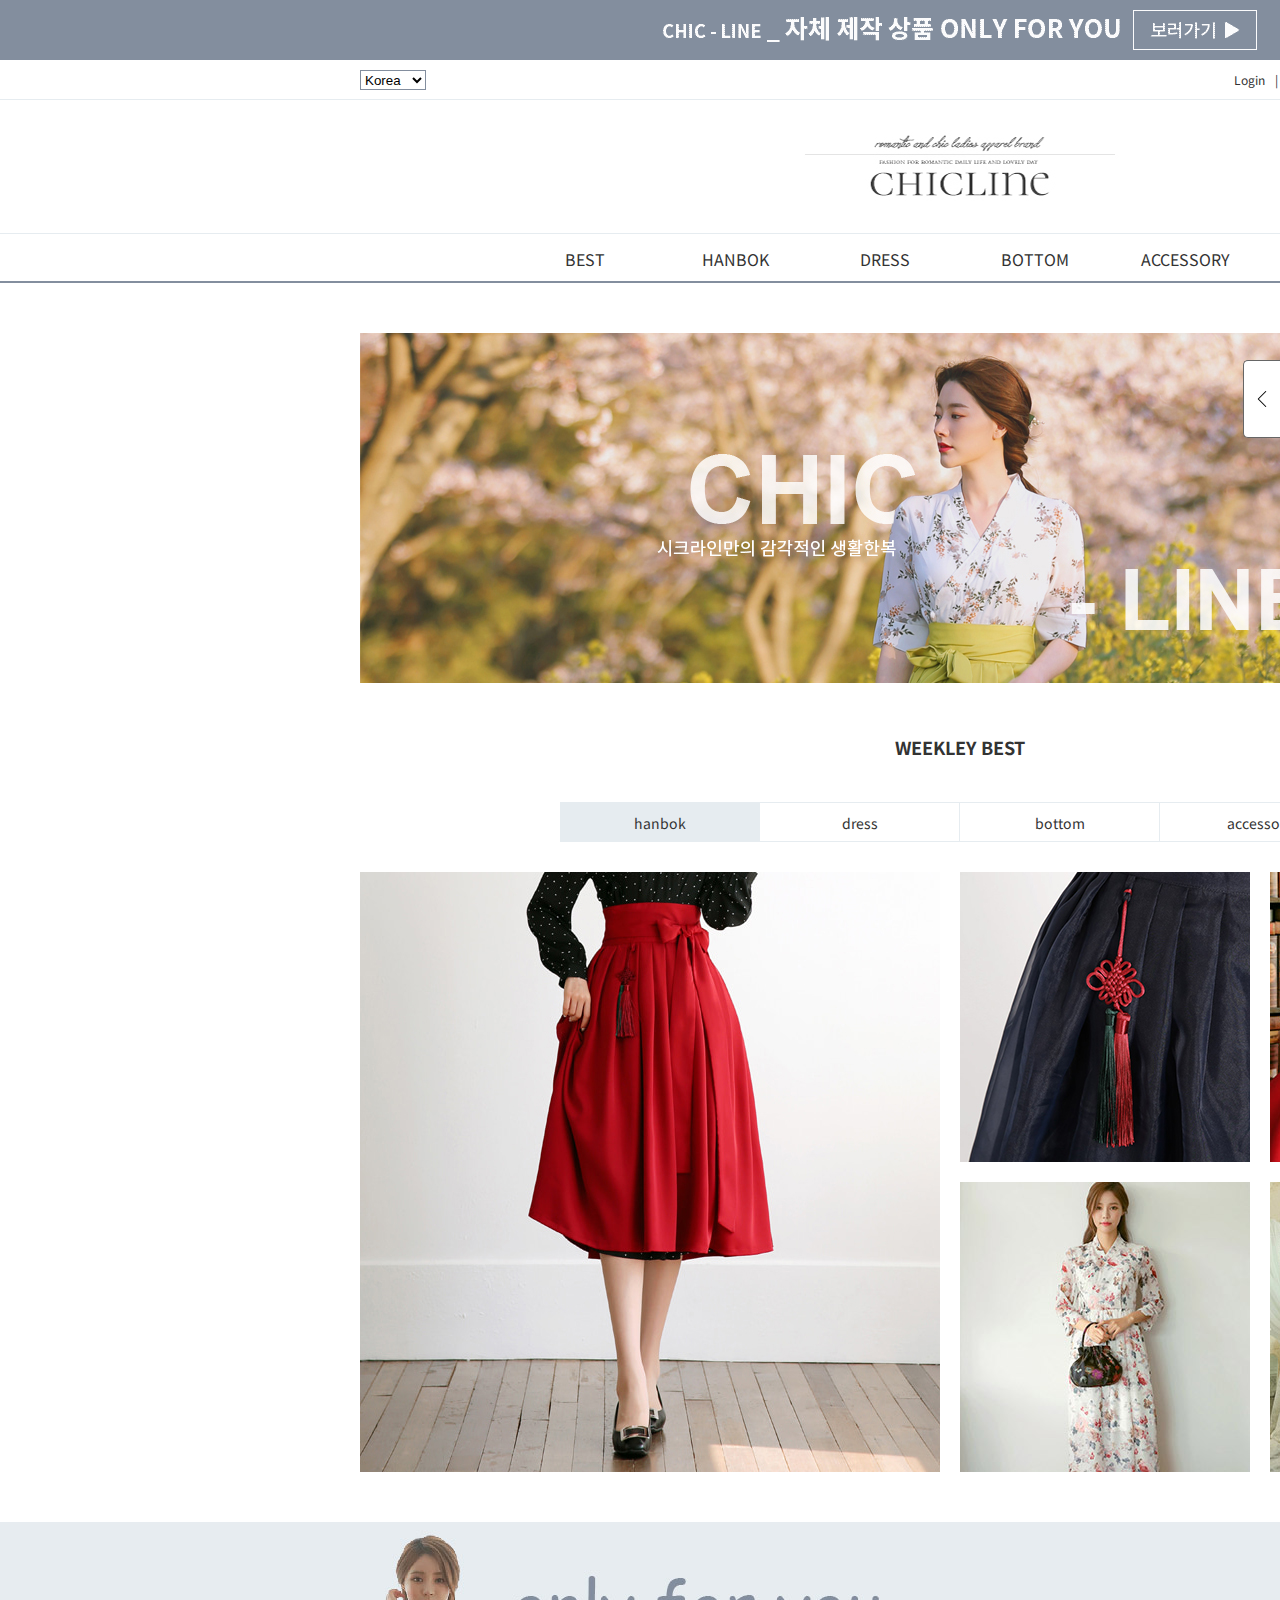
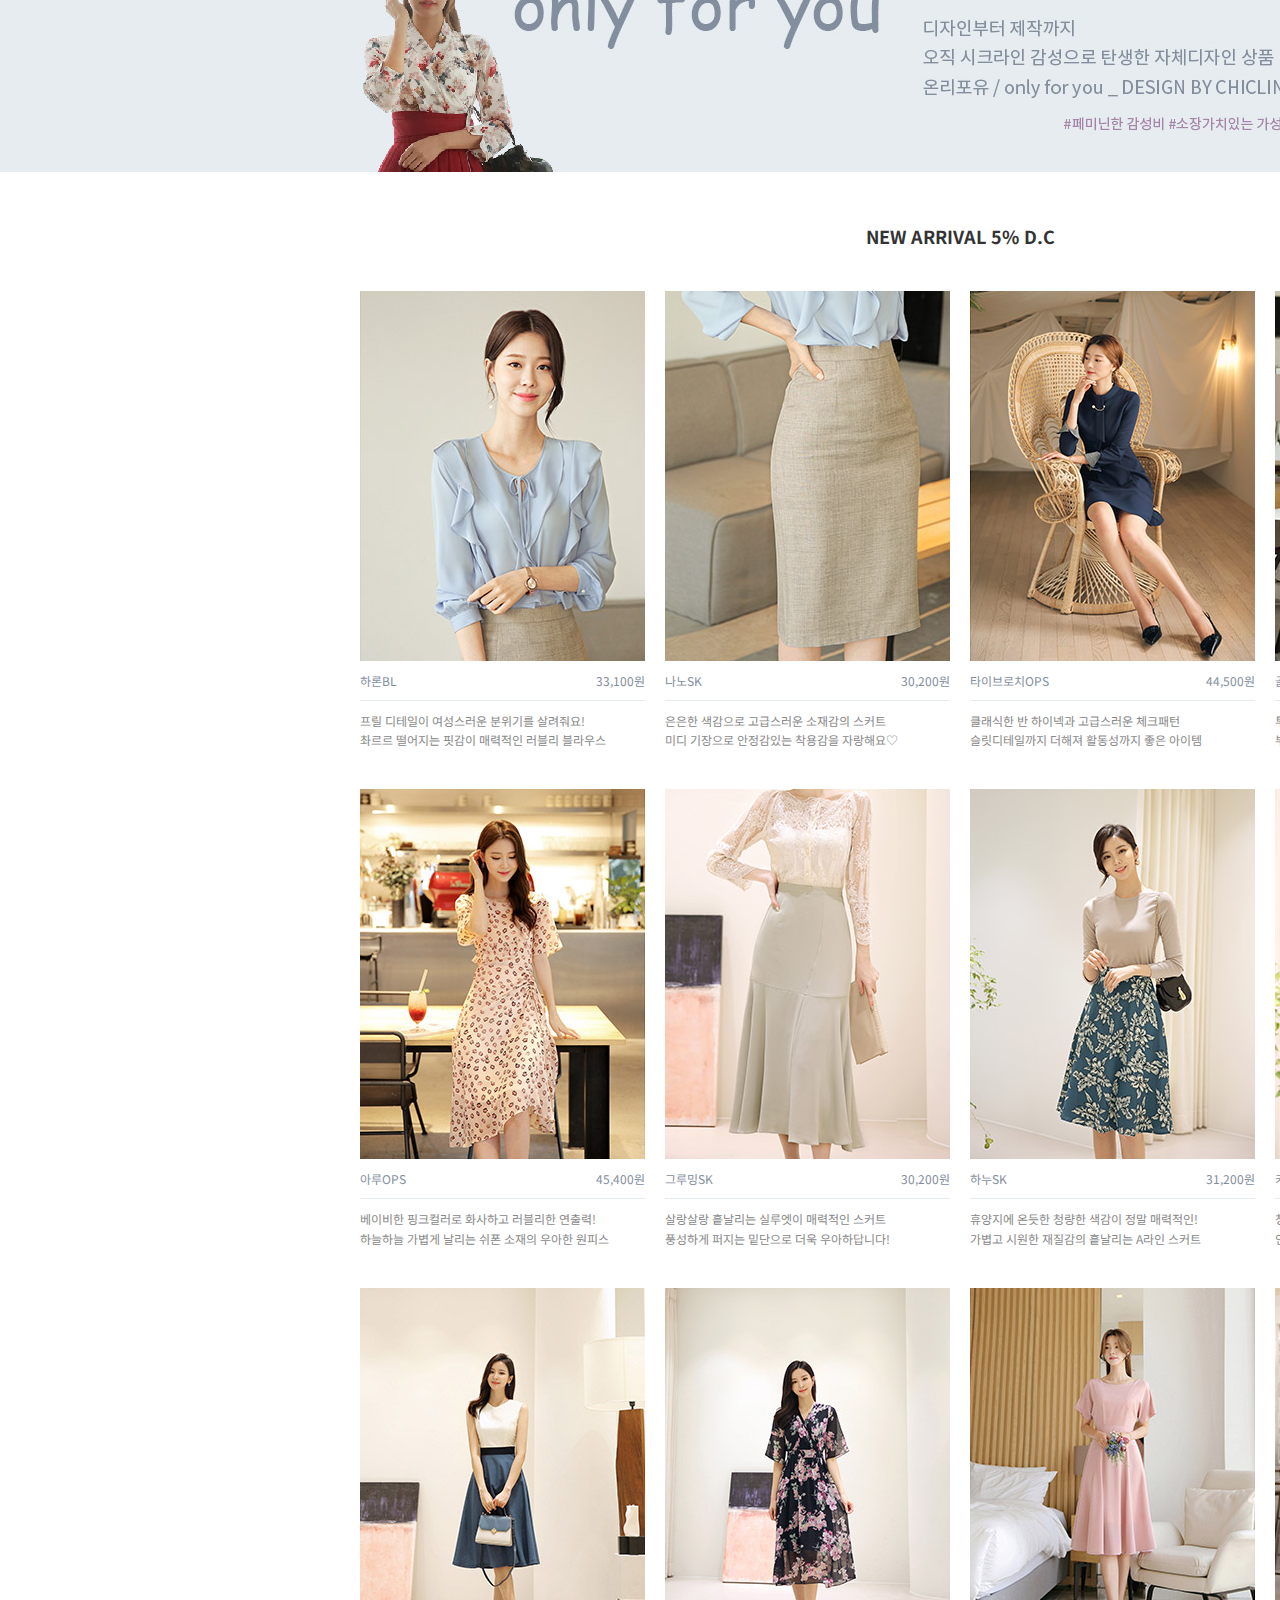
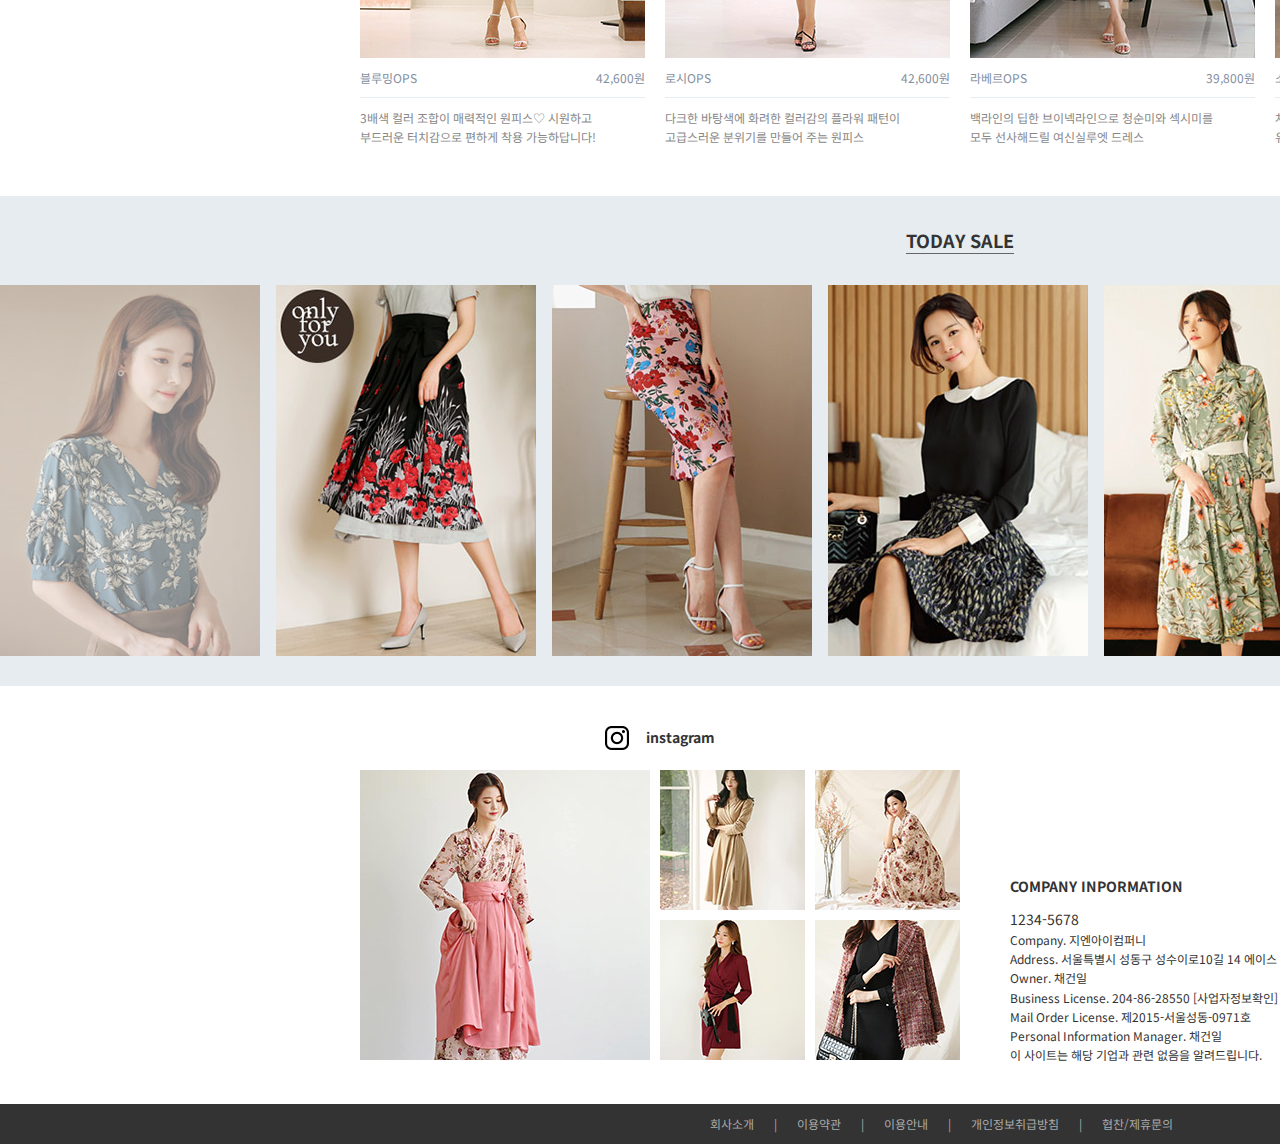
<file: index.html>
<!DOCTYPE html>
<html lang="ko">
<head>
 <meta charset="UTF-8">
 <title>시크라인</title>
 <link rel="stylesheet" href="css/chicLine_style.css">
 <script src="js/plugIn/jquery-1.12.4.js"></script>
 <script src="js/chicLine_script.js"></script>
</head>
<body>
 <div class="top_banner">
  <ul>
   <li><a href="#"><img src="images/top_banner1.gif" alt="자체 제작 상품_ONLY FOR YOU"></a></li>
   <li><a href="#"><img src="images/top_banner2.gif" alt="chic-line 앱 출시"></a></li>
   <li><a href="#"><img src="images/top_banner3.gif" alt="자제 디자인 한복 5% sale"></a></li>
  </ul>
 </div>
 
 <hr />
 
 <header>
  <div class="header_top">
   <div class="lnb clearfix">
    <select name="lang" id="lang">
     <option value="Korea">Korea</option>
     <option value="English">English</option>
     <option value="China">China</option>
     <option value="Japan">Japan</option>
    </select>
    <ul class="clearfix">
     <li><a href="#">Login</a></li>
     <li><a href="sub/chicLine_join.html" title="click">Join</a></li>
     <li><a href="#">Order</a></li>
     <li><a href="#">Cart</a></li>
     <li>
      <input type="text" name="search" id="search" placeholder="Search">
      <a href="#">icon_img</a>
     </li>
    </ul>
   </div>
  </div> <!-- end of header_top -->
  
  <h1><a href="index.html"><img src="images/chic_logo.gif" alt="chic-line logo"></a></h1>
  
  <nav>
   <ul class="gnb clearfix">
    <li>
     <a href="#">BEST</a>
     <div class="sub">
      <ul>
       <li><a href="#">best</a></li>
      </ul>
     </div>
    </li>
    <li>
     <a href="#">HANBOK</a>
     <div class="sub">
      <ul>
       <li><a href="#">top</a></li>
       <li><a href="#">bottom</a></li>
       <li><a href="#">dress</a></li>
       <li><a href="#">accessory</a></li>
      </ul>
     </div>
    </li>
    <li>
     <a href="#">DRESS</a>
     <div class="sub">
      <ul>
       <li><a href="#">A-line</a></li>
       <li><a href="#">H-line</a></li>
       <li><a href="#">flare</a></li>
       <li><a href="#">straight</a></li>
      </ul>
     </div>
    </li>
    <li>
     <a href="#">BOTTOM</a>
     <div class="sub">
      <ul>
       <li><a href="#">skirt</a></li>
       <li><a href="#">pants</a></li>
       <li><a href="#">jean</a></li>
      </ul>
     </div>
    </li>
    <li>
     <a href="#">ACCESSORY</a>
     <div class="sub">
      <ul>
       <li><a href="#">bag</a></li>
       <li><a href="#">belt</a></li>
       <li><a href="#">scarf</a></li>
       <li><a href="#">others</a></li>
      </ul>
     </div>
    </li>
    <li>
     <a href="#">SALE</a>
     <div class="sub">
      <ul>
       <li><a href="#">hanbok</a></li>
       <li><a href="#">dress</a></li>
       <li><a href="#">bottom</a></li>
       <li><a class="last" href="#">accessory</a></li>
      </ul>
     </div>
    </li>
   </ul>
  </nav>
 </header>
 
 <hr />
 
 <section>
  <div class="slides">
   <ul class="clearfix">
    <li><a href="#"><img src="images/slides1.jpg" alt="시크라인만의 감각적인 생활한복"></a></li>
    <li><a href="#"><img src="images/slides2.jpg" alt="NEW ARRIVAL SALE"></a></li>
    <li><a href="#"><img src="images/slides3.jpg" alt="전 상품 당일출고"></a></li>
   </ul>
  </div> <!-- end of slides -->
  
  <hr />
  
  <div class="best">
   <h2>WEEKLEY BEST</h2>
   <ul class="best_tab clearfix">
    <li id="hanbok" class="on">
     <h3><a href="#">hanbok</a></h3>
    </li>
    <li id="dress">
     <h3><a href="#">dress</a></h3>
    </li>
    <li id="bottom">
     <h3><a href="#">bottom</a></h3>
    </li>
    <li id="acc">
     <h3><a href="#">accessory</a></h3>
    </li>
   </ul>
   <div class="best_cont">
    <ol class="hanbok on clearfix">
     <li class="best_L">
       <a href="#">click</a>
       <figure>
         <img src="images/hanbok_best1.jpg" alt="고우나SK">
         <figcaption class="content_L">
           <span>고우나 SK</span>
           <span>39,800원</span>
           <p>
             원단을 아끼지않아 풍성한 허리치마! <br />
             잘록한 허리가 저절로 생겨요!
           </p>
         </figcaption>
       </figure>
     </li>
     <li class="best_R">
       <a href="#">click</a>
       <figure>
         <img src="images/hanbok_best2.jpg" alt="고운매듭 노리개">
         <figcaption>
           <span>고운매듭 노리개</span>
           <span>8,000원</span>
           <p>
             많이들 문의주셨던 시크라인표 노리개가 <br />
             입고 되었습니다~!
           </p>
         </figcaption>
       </figure>
     </li>
     <li class="best_R">
       <a href="#">click</a>
       <figure>
         <img src="images/hanbok_best3.jpg" alt="밤하늘 BL">
         <figcaption>
           <span>밤하늘 BL</span>
           <span>33,800원</span>
           <p>
             입체적인 실루엣을 살려 제작하였어요. <br />
             시크라인표 철릭스커트와 찰떡조합!!
           </p>
         </figcaption>
       </figure>
     </li>
     <li class="best_R">
       <a href="#">click</a>
       <figure>
         <img src="images/hanbok_best4.jpg" alt="그린나래 OPS">
         <figcaption>
           <span>그린나래 OPS</span>
           <span>48,800원</span>
           <p>
             한복의 장점+원피스의 장점! <br />
             플라워 철릭원피스!
           </p>
         </figcaption>
       </figure>
     </li>
     <li class="best_R">
       <a href="#">click</a>
       <figure>
         <img src="images/hanbok_best5.jpg" alt="아침숲 SK">
         <figcaption>
           <span>아침숲 SK</span>
           <span>41,800원</span>
           <p>
             봄신상! 싱그러운 아침 숲 같은 주름치마 <br />
             우아한 꽃무늬로 고급스러운 화사함을 선사해줘요!
           </p>
         </figcaption>
       </figure>
     </li>
    </ol>
    <ol class="dress">
     <li class="best_L">
       <a href="#">click</a>
       <figure>
         <img src="images/dress_best1.jpg" alt="샬롯 OPS">
         <figcaption>
           <span>샬롯 OPS</span>
           <span>44,800원</span>
           <p>
             입체감이 느껴지는 레이스로 고급스러운~ <br />
             고퀄리티의 웰메이드 원피스! 샬롯 원피스~
           </p>
         </figcaption>
       </figure>
     </li>
     <li class="best_R">
       <a href="#">click</a>
       <figure>
         <img src="images/dress_best2.jpg" alt="체리쥬빌레 OPS">
         <figcaption>
           <span>체리쥬빌레 OPS</span>
           <span>42,800원</span>
           <p>
             사랑스러운 무드가 가득한 체리패턴과 발랄하고 <br />
             상큼한 디테일까지! 페미닌한 분위기의 원피스♡
           </p>
         </figcaption>
       </figure>
     </li>
     <li class="best_R">
       <a href="#">click</a>
       <figure>
         <img src="images/dress_best3.jpg" alt="리에나 OPS">
         <figcaption>
           <span>리에나 OPS</span>
           <span>44,800원</span>
           <p>
             휴양지룩으로 추천해드리는 랩스타일 원피스! <br />
             드라마틱한 연출력으로 여신무드 뿜뿜♡ 
           </p>
         </figcaption>
       </figure>
     </li>
     <li class="best_R">
       <a href="#">click</a>
       <figure>
         <img src="images/dress_best4.jpg" alt="유채꽃 OPS">
         <figcaption>
           <span>유채꽃 OPS</span>
           <span>41,800원</span>
           <p>
             봄을 닮은듯 플라워프린팅으로 설레이는 원피스 <br />
             잔잔한 패턴으로 걸리시한 무드로 연출돼요
           </p>
         </figcaption>
       </figure>
     </li>
     <li class="best_R">
       <a href="#">click</a>
       <figure>
         <img src="images/dress_best5.jpg" alt="비엘디 OPS">
         <figcaption>
           <span>비엘디 OPS</span>
           <span>42,800원</span>
           <p>
             화사한 컬러감과 하늘하늘한 실루엣이 우아해요♡ <br />
             데이트룩,휴양지룩으로 추천해드리는 원피스!
           </p>
         </figcaption>
       </figure>
     </li>
    </ol>
    <ol class="bottom">
     <li class="best_L">
       <a href="#">click</a>
       <figure>
         <img src="images/bottom_best1.jpg" alt="아침숲 SK">
         <figcaption>
           <span>아침숲 SK</span>
           <span>41,800원</span>
           <p>
             ★봄신상★싱그러운 아침 숲 같은 주름치마♥ <br />
             우아한 꽃무늬로 고급스러운 화사함을 선사해줘요
           </p>
         </figcaption>
       </figure>
     </li>
     <li class="best_R">
       <a href="#">click</a>
       <figure>
         <img src="images/bottom_best2.jpg" alt="아랑 SK">
         <figcaption>
           <span>아랑 SK</span>
           <span>39,800원</span>
           <p>
             봄향기를 닮은듯한 <br />
             화사하고 은은한 매력의 스커트
           </p>
         </figcaption>
       </figure>
     </li>
     <li class="best_R">
       <a href="#">click</a>
       <figure>
         <img src="images/bottom_best3.jpg" alt="레브론 SK">
         <figcaption>
           <span>레브론 SK</span>
           <span>28,800원</span>
           <p>
             엔티크한 감성의 플라워 패턴으로 유니크한~ <br />
             하이웨스트 디자인으로 다리가 길어보이는 스커트!
           </p>
         </figcaption>
       </figure>
     </li>
     <li class="best_R">
       <a href="#">click</a>
       <figure>
         <img src="images/bottom_best4.jpg" alt="퓨어버튼 SK">
         <figcaption>
           <span>퓨어버튼 SK</span>
           <span>31,800원</span>
           <p>
             허리 라인을 탄탄히 잡아주는 허리 밴딩 <br />
             다양한 상의와 매치하기 좋은 플레어 스커트!
           </p>
         </figcaption>
       </figure>
     </li>
     <li class="best_R">
       <a href="#">click</a>
       <figure>
         <img src="images/bottom_best5.jpg" alt="와이드 플레어 SK">
         <figcaption>
           <span>와이드 플레어 SK</span>
           <span>32,800원</span>
           <p>
             파스텔톤의 컬러와 입체적인 절개 디자인으로 <br />
             풍성한 핏감을 자랑하는 플레어 스커트!
           </p>
         </figcaption>
       </figure>
     </li>
    </ol>
    <ol class="acc">
     <li class="best_L">
       <a href="#">click</a>
       <figure>
         <img src="images/acc_best1.jpg" alt="펠가모 BELT">
         <figcaption>
           <span>펠가모 BELT</span>
           <span>18,000원</span>
           <p>로고장식의 골드버클로 고급스러운 벨트</p>
         </figcaption>
       </figure>
     </li>
     <li class="best_R">
       <a href="#">click</a>
       <figure>
         <img src="images/acc_best2.jpg" alt="배색박스 백">
         <figcaption>
           <span>배색박스 백</span>
           <span>85,000원</span>
           <p>
             리얼레더 100% 플랩배색으로 고급스러운 핸드백 <br />
             오렌지,화이트 2color
           </p>
         </figcaption>
       </figure>
     </li>
     <li class="best_R">
       <a href="#">click</a>
       <figure>
         <img src="images/acc_best3.jpg" alt="엣지리스 BELT">
         <figcaption>
           <span>엣지리스 BELT</span>
           <span>12,000원</span>
           <p>
             심플한 듯 고급스러운 포인트!~ <br />
             완성된 스타일링을 보실 수 있으세요~
           </p>
         </figcaption>
       </figure>
     </li>
     <li class="best_R">
       <a href="#">click</a>
       <figure>
         <img src="images/acc_best4.jpg" alt="진주부케 E">
         <figcaption>
           <span>진주부케 E</span>
           <span>18,000원</span>
           <p>
             미니멀한 사이즈의 진주를 다발로 만들어 <br />
             볼드한 포인트를 준 페미닌 이어링
           </p>
         </figcaption>
       </figure>
     </li>
     <li class="best_R">
       <a href="#">click</a>
       <figure>
         <img src="images/acc_best5.jpg" alt="골드스퀘어 BELT">
         <figcaption>
           <span>골드스퀘어 BELT</span>
           <span>18,000원</span>
           <p>골드 로고 장식으로 세련되며 고급스러운 벨트</p>
         </figcaption>
       </figure>
     </li>
    </ol>
   </div>
  </div> <!-- end of best -->
  
  <hr />
  
  <div id="full_banner"><a href="#"><img src="images/full_banner.jpg" alt="only for you"></a></div>
  
  <hr />
  
  <div class="new">
   <h2>NEW ARRIVAL 5% D.C</h2>
   <ul class="clearfix">
    <li>
     <a href="#">click</a>
     <figure>
       <img src="images/new1.jpg" alt="하론BL">
       <figcaption>
         <span>하론BL</span>
         <span>33,100원</span>
         <p>
           프릴 디테일이 여성스러운 분위기를 살려줘요! <br />
           촤르르 떨어지는 핏감이 매력적인 러블리 블라우스
         </p>
       </figcaption>
     </figure>
    </li>
    <li>
     <a href="#">click</a>
     <figure>
       <img src="images/new2.jpg" alt="나노SK">
       <figcaption>
         <span>나노SK</span>
         <span>30,200원</span>
         <p>
           은은한 색감으로 고급스러운 소재감의 스커트 <br /> 
           미디 기장으로 안정감있는 착용감을 자랑해요♡
         </p>
       </figcaption>
     </figure>
    </li>
    <li>
     <a href="#">click</a>
     <figure>
       <img src="images/new3.jpg" alt="타이브로치OPS">
       <figcaption>
         <span>타이브로치OPS</span>
         <span>44,500원</span>
         <p>
           클래식한 반 하이넥과 고급스러운 체크패턴 <br /> 
           슬릿디테일까지 더해져 활동성까지 좋은 아이템
         </p>
       </figcaption>
     </figure>
    </li>
    <li>
     <a href="#">click</a>
     <figure>
       <img src="images/new4.jpg" alt="골든클래식OPS">
       <figcaption>
         <span>골든클래식OPS</span>
         <span>47,300원</span>
         <p>
           투웨이 디자인으로 단품 또는 코트로도 연출가능! <br /> 
           부드러운 컬러감과 클래식한 무드의 원피스랍니다!
         </p>
       </figcaption>
       </figure>
    </li>
    <li>
     <a href="#">click</a>
     <figure>
       <img src="images/new5.jpg" alt="아루OPS">
       <figcaption>
         <span>아루OPS</span>
         <span>45,400원</span>
         <p>
           베이비한 핑크컬러로 화사하고 러블리한 연출력! <br /> 
           하늘하늘 가볍게 날리는 쉬폰 소재의 우아한 원피스
         </p>
       </figcaption>
     </figure>
    </li>
    <li>
     <a href="#">click</a>
     <figure>
       <img src="images/new6.jpg" alt="그루밍SK">
       <figcaption>
         <span>그루밍SK</span>
         <span>30,200원</span>
         <p>
           살랑살랑 흩날리는 실루엣이 매력적인 스커트 <br /> 
           풍성하게 퍼지는 밑단으로 더욱 우아하답니다!
         </p>
       </figcaption>
     </figure>
    </li>
    <li>
     <a href="#">click</a>
     <figure>
       <img src="images/new7.jpg" alt="하누SK">
       <figcaption>
         <span>하누SK</span>
         <span>31,200원</span>
         <p>
           휴양지에 온듯한 청량한 색감이 정말 매력적인! <br /> 
           가볍고 시원한 재질감의 흩날리는 A라인 스커트
         </p>
       </figcaption>
     </figure>
    </li>
    <li>
     <a href="#">click</a>
     <figure>
       <img src="images/new8.jpg" alt="키라밍OPS">
       <figcaption>
         <span>키라밍OPS</span>
         <span>46,400원</span>
         <p>
           청량감 넘치는 컬러패턴으로 시원해보이는 원피스 <br /> 
           인생샷OK 바캉스룩으로 강력 추천해드릴게요!
         </p>
       </figcaption>
     </figure>
    </li>
    <li>
     <a href="#">click</a>
     <figure>
       <img src="images/new9.jpg" alt="블루밍OPS">
       <figcaption>
         <span>블루밍OPS</span>
         <span>42,600원</span>
         <p>
           3배색 컬러 조합이 매력적인 원피스♡ 시원하고 <br /> 
           부드러운 터치감으로 편하게 착용 가능하답니다!
         </p>
       </figcaption>
     </figure>
    </li>
    <li>
     <a href="#">click</a>
     <figure>
       <img src="images/new10.jpg" alt="로시OPS">
       <figcaption>
         <span>로시OPS</span>
         <span>42,600원</span>
         <p>
           다크한 바탕색에 화려한 컬러감의 플라워 패턴이 <br /> 
           고급스러운 분위기를 만들어 주는 원피스
         </p>
       </figcaption>
     </figure>
    </li>
    <li>
     <a href="#">click</a>
     <figure>
       <img src="images/new11.jpg" alt="라베르OPS">
       <figcaption>
         <span>라베르OPS</span>
         <span>39,800원</span>
         <p>
           백라인의 딥한 브이넥라인으로 청순미와 섹시미를 <br />
           모두 선사해드릴 여신실루엣 드레스
         </p>
       </figcaption>
     </figure>
    </li>
    <li>
     <a href="#">click</a>
     <figure>
       <img src="images/new12.jpg" alt="소르베OPS">
       <figcaption>
         <span>소르베OPS</span>
         <span>40,700원</span>
         <p>
           차분한 베이지톤의 바디에 <br />
           유니크한 컬러감의 패턴으로 세련된 원피스에요
         </p>
       </figcaption>
     </figure>
    </li>
   </ul>
  </div> <!-- end of new -->
  
  <hr />
  
  <div id="sale">
   <h2><span>TODAY SALE</span></h2>
   <div class="sale_img">
    <ul class="clearfix">
     <li><a href="#"><img src="images/sale1.jpg" alt="블루하와이안 BL"></a></li>
     <li><a href="#"><img src="images/sale2.jpg" alt="청월 SK"></a></li>
     <li><a href="#"><img src="images/sale3.jpg" alt="플레르 SK"></a></li>
     <li><a href="#"><img src="images/sale4.jpg" alt="실리 BL"></a></li>
     <li><a href="#"><img src="images/sale5.jpg" alt="트로피칼 철릭 OPS"></a></li>
     <li><a href="#"><img src="images/sale6.jpg" alt="루디브 SK"></a></li>
     <li><a href="#"><img src="images/sale7.jpg" alt="시날래 OPS"></a></li>
    </ul>
   </div>
  </div> <!-- end of sale -->
 </section>
 
 <hr />
 
 <div class="community">
  <a href="#" class="side"><img src="images/left-arrow.png" alt="left-arrow"></a>
  <a href="#" class="side2"><img src="images/right-arrow.png" alt="right-arrow"></a>
  <div class="comuni">
   <h3>COMMUNITY</h3>
   <ul>
    <li><a href="#">공지사항</a></li>
    <li><a href="#">Q&amp;A</a></li>
    <li><a href="#">Review</a></li>
    <li><a href="#">Event</a></li>
    <li><a href="#">Cs</a></li>
    <li><a href="#">배송조회</a></li>
    <li><a href="#">교환&#47;반품</a></li>
    <li>
     Bank Info
     <ul class="bank">
      <li><a href="#">국민 1234-04-123456</a></li>
      <li><a href="#">농협 123-0123-1234-12</a></li>
      <li><a href="#">신한 123-030-123456</a></li>
      <li><a href="#">우리 1234-123-123456</a></li>
      <li><a href="#">기업 123-1234567-01-012</a></li>
     </ul>
    </li>
    <li class="kakao">
     <a href="#">
      <img src="images/kakao-talk.png" alt="kakao logo">
      <span>상담하기</span>
     </a>
    </li>
   </ul>
  </div>
 </div> <!-- end of community -->
 
 <hr />
 
 <footer>
  <div class="foot_main clearfix">
   <div class="insta">
    <h3>
     <a class="clearfix" href="#">
      <img src="images/insta.png" alt="instagram logo">
      <span>instagram</span>
     </a>
    </h3>
    <ul class="clearfix">
     <li><a href="#"><img src="images/insta1.jpg" alt="insta img1"></a></li>
     <li><a href="#"><img src="images/insta2.jpg" alt="insta img2"></a></li>
     <li><a href="#"><img src="images/insta3.jpg" alt="insta img3"></a></li>
     <li><a href="#"><img src="images/insta4.jpg" alt="insta img4"></a></li>
     <li><a href="#"><img src="images/insta5.jpg" alt="insta img5"></a></li>
    </ul>
   </div>
   <div class="info">
    <h3>COMPANY INPORMATION</h3>
    <address>
     <a href="tel:0212345678">1234-5678</a>
     Company. 지엔아이컴퍼니<br>
     Address. 서울특별시 성동구 성수이로10길 14 에이스 하이엔드 성수타워 805호<br>
     Owner. 채건일<br>
     Business License. 204-86-28550 [사업자정보확인]<br>
     Mail Order License. 제2015-서울성동-0971호<br>
     Personal Information Manager. 채건일<br>
     이 사이트는 해당 기업과 관련 없음을 알려드립니다.
    </address>
   </div>
  </div>
  <div class="fnb">
   <ul>
    <li><a href="#">회사소개</a></li>
    <li><a href="#">이용약관</a></li>
    <li><a href="#">이용안내</a></li>
    <li><a href="#">개인정보취급방침</a></li>
    <li><a href="#">협찬/제휴문의</a></li>
   </ul>
  </div>
 </footer>
</body>
</html>
</file>
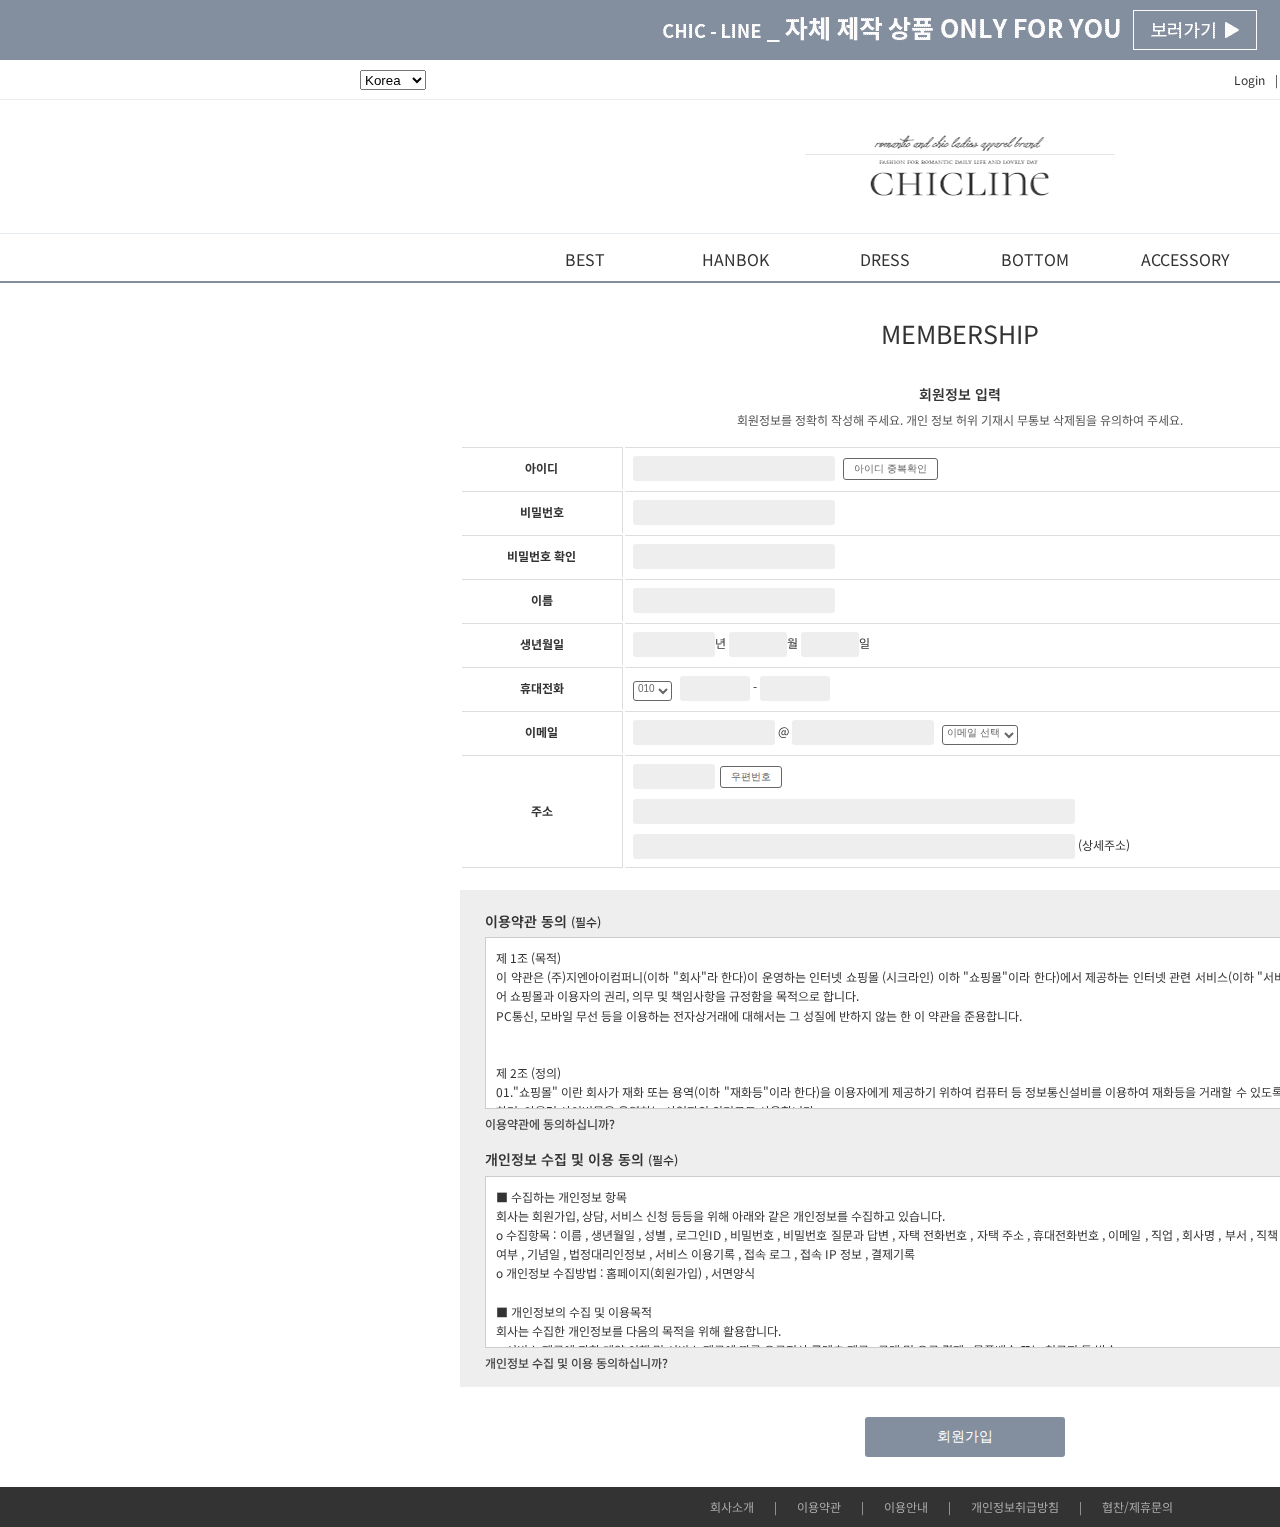
<file: sub/chicLine_join.html>
<!DOCTYPE html>
<html lang="ko">
<head>
 <meta charset="UTF-8">
 <meta name="Keywords" content="">
 <meta name="Description" content="">
 <title>시크라인 회원가입</title>
 <link rel="stylesheet" href="../css/chicLine_join_style.css">
 <script src="../js/plugIn/jquery-1.12.4.js"></script>
 <script src="../js/chicLine_script.js"></script>
</head>
<body>
 <div class="top_banner">
  <ul>
   <li><a href="#"><img src="../images/top_banner1.gif" alt="자체 제작 상품_ONLY FOR YOU"></a></li>
   <li><a href="#"><img src="../images/top_banner2.gif" alt="chic-line 앱 출시"></a></li>
   <li><a href="#"><img src="../images/top_banner3.gif" alt="자제 디자인 한복 5% sale"></a></li>
  </ul>
 </div>
 <header>
  <div class="header_top">
   <div class="lnb clearfix">
    <select name="lang" id="lang">
     <option value="Korea">Korea</option>
     <option value="English">English</option>
     <option value="China">China</option>
     <option value="Japan">Japan</option>
    </select>
    <ul class="clearfix">
     <li><a href="#">Login</a></li>
     <li><a href="chicLine_join.html" title="click">Join</a></li>
     <li><a href="#">Order</a></li>
     <li><a href="#">Cart</a></li>
     <li>
      <a href="#">icon_img</a>
      <input type="text" name="search" id="search" placeholder="Search" size="10">
     </li>
    </ul>
   </div>
  </div>
  <h1><a href="../index.html"><img src="../images/chic_logo.gif" alt=""></a></h1>
  <nav>
   <ul class="gnb clearfix">
    <li>
     <a href="#">BEST</a>
     <div class="sub">
      <ul>
       <li><a href="#">best</a></li>
      </ul>
     </div>
    </li>
    <li>
     <a href="#">HANBOK</a>
     <div class="sub">
      <ul>
       <li><a href="#">top</a></li>
       <li><a href="#">bottom</a></li>
       <li><a href="#">dress</a></li>
       <li><a href="#">accessory</a></li>
      </ul>
     </div>
    </li>
    <li>
     <a href="#">DRESS</a>
     <div class="sub">
      <ul>
       <li><a href="#">A-line</a></li>
       <li><a href="#">H-line</a></li>
       <li><a href="#">flare</a></li>
       <li><a href="#">straight</a></li>
      </ul>
     </div>
    </li>
    <li>
     <a href="#">BOTTOM</a>
     <div class="sub">
      <ul>
       <li><a href="#">skirt</a></li>
       <li><a href="#">pants</a></li>
       <li><a href="#">jean</a></li>
      </ul>
     </div>
    </li>
    <li>
     <a href="#">ACCESSORY</a>
     <div class="sub">
      <ul>
       <li><a href="#">bag</a></li>
       <li><a href="#">belt</a></li>
       <li><a href="#">scarf</a></li>
       <li><a href="#">others</a></li>
      </ul>
     </div>
    </li>
    <li>
     <a href="#">SALE</a>
     <div class="sub">
      <ul>
       <li><a href="#">hanbok</a></li>
       <li><a href="#">dress</a></li>
       <li><a href="#">bottom</a></li>
       <li><a class="last" href="#">accessory</a></li>
      </ul>
     </div>
    </li>
   </ul>
  </nav>
 </header>
 <section id="membership">
  <h2>MEMBERSHIP</h2>
  <form action="#" method="post">
   <fieldset>
    <legend>시크라인 회원가입</legend>
     <p class="info">회원정보 입력</p>
     <p>회원정보를 정확히 작성해 주세요. 개인 정보 허위 기재시 무통보 삭제됨을 유의하여 주세요.</p>
     <table>
      <caption>회원필수정보</caption>
      <tbody>
       <tr>
        <th>아이디</th>
        <td>
         <input type="text" id="id" name="id" size="30">
         <button type="button" id="id_re">아이디 중복확인</button>
        </td>
       </tr>
       <tr>
        <th>비밀번호</th>
        <td>
        <input type="password" id="pw" name="pw" size="30">
        </td>
        </tr>
        <tr>
        <th>비밀번호 확인</th>
        <td>
         <input type="password" name="pw_re" id="pw_re" size="30">
        </td>
       </tr>
       <tr>
        <th>이름</th>
        <td>
        <input type="text" name="name" id="name" size="30">
        </td>
       </tr>
       <tr>
        <th>생년월일</th>
        <td>
        <input type="text" id="year" name="year" maxlength="4" size="10">년
        <input type="text" id="month" name="month" maxlength="2" size="6">월
        <input type="text" id="day" name="day" maxlength="2" size="6">일
        </td>
       </tr>
       <tr>
        <th>휴대전화</th>
        <td>
         <select name="phone" id="phone">
          <option value="010" selected>010</option>
          <option value="011">011</option>
          <option value="016">016</option>
          <option value="017">017</option>
          <option value="018">018</option>
          <option value="019">019</option>
         </select>
         <input type="text" name="tel" id="tel" maxlength="4" size="8"> - <input type="text" name="tel" id="tel" maxlength="4" size="8">
        </td>
       </tr>
       <tr id="mail">
        <th>이메일</th>
        <td>
         <input type="text" name="e-mail" id="e-mail"> &#64;
         <input type="text" name="e-mail" id="e-mail">
         <select name="e-mai" id="e-mail">
          <option value="" selected>이메일 선택</option>
          <option value="naver">naver.com</option>
          <option value="daum">daum.net</option>
          <option value="hotmail">hotmail.com</option>
          <option value="gmail">gmail.com</option>
         </select>
        </td>
       </tr>
       <tr>
        <th>주소</th>
        <td>
         <input type="text" size="10" readonly><button type="button">우편번호</button> <br>
         <input type="text" size="70"> <br>
         <input type="text" size="70"> (상세주소)
        </td>
       </tr>
     </tbody>
    </table>
    <div id="terms">
     <div class="terms_box">
       <h3>이용약관 동의 <span>(필수)</span></h3>
       <div>
         제 1조 (목적)<br>
         이 약관은 (주)지엔아이컴퍼니(이하 "회사"라 한다)이 운영하는 인터넷 쇼핑몰 (시크라인) 이하 "쇼핑몰"이라 한다)에서 제공하는 인터넷 관련 서비스(이하 "서비스"라 한다)를 이용함에 있어 쇼핑몰과 이용자의 권리, 의무 및 책임사항을 규정함을 목적으로 합니다.<br>
         PC통신, 모바일 무선 등을 이용하는 전자상거래에 대해서는 그 성질에 반하지 않는 한 이 약관을 준용합니다.<br>
         <br>
         <br>
         제 2조 (정의)<br>
         01."쇼핑몰" 이란 회사가 재화 또는 용역(이하 "재화등"이라 한다)을 이용자에게 제공하기 위하여 컴퓨터 등 정보통신설비를 이용하여 재화등을 거래할 수 있도록 설정한 가상의 영업장을 말하며, 아울러 사이버몰을 운영하는 사업자의 의미로도 사용합니다.<br>
         02."이용자"란 쇼핑몰에 접속하여 이 약관에 따라 쇼핑몰이 제공하는 서비스를 받는 회원 및 비회원을 말합니다.<br>
         03."회원"이라 함은 쇼핑몰에 개인정보를 제공하여 회원등록을 한 자로서, 쇼핑몰의 정보를 지속적으로 제공받으며, 쇼핑몰이 제공하는 서비스를 계속적으로 이용할 수 있는 자를 말합니다.<br>
         04."비회원"이라 함은 회원에 가입하지 않고 쇼핑몰이 제공하는 서비스를 이용하는 자를 말합니다.<br>
         05."적립금"이란 쇼핑몰이 회원과의 거래에 부수하여 회원에게 제공하는 것으로, 회원은 쇼핑몰과의 물품등의 거래 시 적립금을 금전과 같이 사용할 수 있으며, 쇼핑몰이 이를 운영하는 제도를 "적립금제도"라고 합니다.<br>
         06.“예치금”이란 쇼핑몰이 회원과의 거래에서 주문취소 등의 결제대금 환불, 초과입금 차액 환불등으로 발생한 금액을 현금대신 임시지급(적립)하여 현금과 동일하게 사용이 가능한 것을 말합니다.<br>
         <br>
         <br>
         제 3조 (약관 등의 명시와 설명 및 개정)<br>
         01.쇼핑몰은 이 약관의 내용과 상호 및 대표자 성명, 영업소 소재지 주소(소비자의 불만을 처리할 수 있는 곳의 주소를 포함), 전화번호, 모사전송번호, 전자우편주소, 사업자등록번호, 호스팅서비스를 제공하는 자의 상호, 통신판매업신고번호 등을 이용자가 쉽게 알 수 있도록 쇼핑몰의 초기 서비스화면(전면)에 게시합니다. 다만, 약관의 내용은 이용자가 연결화면을 통하여 볼 수 있도록 할 수 있습니다.<br>
         02.쇼핑몰은 이용자가 약관에 동의하기에 앞서 약관에 정하여져 있는 내용 중 청약철회, 배송책임, 환불조건 등과 같은 중요한 내용을 이용자가 이해할 수 있도록 별도의 연결화면 또는 팝업화면 등을 제공하여 이용자의 확인을 구하여야 합니다.<br>
         03.쇼핑몰은 「전자상거래 등에서의 소비자보호에 관한 법률」, 「약관의 규제에 관한 법률」, 「전자거래기본법」, 「전자서명법」, 「정보통신망 이용촉진 및 정보보호 등에 관한 법률」, 「방문판매 등에 관한 법률」, 「소비자보호법」 등 관련법을 위배하지 않는 범위에서 이 약관을 개정할 수 있습니다.<br>
         04.쇼핑몰이 약관을 개정할 경우에는 적용일자 및 개정사유를 명시하여 현행약관과 함께 쇼핑몰의 초기화면에 그 적용일자 7일 이전부터 적용일자 전일까지 공지합니다. 다만, 이용자에게 불리하게 약관내용을 변경하는 경우에는 최소한 30일 이상의 사전 유예기간을 두고 공지합니다. 이 경우 쇼핑몰은 개정 전 내용과 개정 후 내용을 명확하게 비교하여 이용자가 알기 쉽도록 표시합니다.<br>
         05.쇼핑몰이 약관을 개정할 경우에는 그 개정약관은 그 적용일자 이후에 체결되는 계약에만 적용되고 그 이전에 이미 체결된 계약에 대해서는 개정전의 약관조항이 그대로 적용됩니다. 다만 이미 계약을 체결한 이용자가 개정약관 조항의 적용을 받기를 원하는 뜻을 제3항에 의한 개정약관의 공지기간 내에 쇼핑몰에 송신하여 쇼핑몰의 동의를 받은 경우에는 개정약관 조항이 적용됩니다.<br>
         06.이 약관에서 정하지 아니한 사항과 이 약관의 해석에 관하여는 「전자상거래 등에서의 소비자보호에 관한 법률」, 「약관의 규제 등에 관한 법률」, 공정거래위원회가 정하는 「전자상거래 등에서의 소비자보호 지침」 및 관계법령 또는 상관례에 따릅니다.<br>
         <br>
         <br>
         제 4조 (서비스의 제공 및 변경)<br>
         01.쇼핑몰은 다음과 같은 업무를 수행합니다.<br>
         - 재화등에 대한 정보 제공 및 구매계약의 체결<br>
         - 구매계약이 체결된 재화등의 배송<br>
         - 기타 쇼핑몰이 정하는 업무<br>
         02.쇼핑몰은 재화등의 품절 또는 기술적 사양의 변경 등의 경우에는 장차 체결되는 계약에 의해 제공할 재화등의 내용을 변경할 수 있습니다. 이 경우에는 변경된 재화등의 내용 및 제공일자를 명시하여 현재의 재화등의 내용을 게시한 곳에 즉시 공지합니다.<br>
         03.쇼핑몰이 제공하기로 이용자와 계약을 체결한 서비스의 내용을 재화등의 품절 또는 기술적 사양의 변경 등의 사유로 변경할 경우에는 그 사유를 이용자에게 통지 가능한 주소로 즉시 통지합니다.<br>
         04.전항의 경우 쇼핑몰은 이로 인하여 이용자가 입은 손해를 배상합니다. 다만, 쇼핑몰이 고의 또는 중대 과실이 없음을 입증하는 경우에는 그러하지 아니합니다.<br>
         <br>
         <br>
         제 5조 (서비스의 중단)<br>
         01.쇼핑몰은 컴퓨터 등 정보통신설비의 보수점검, 교체 및 고장, 통신의 두절 등의 사유가 발생한 경우에는 서비스의 제공을 일시적으로 중단할 수 있습니다.<br>
         02.쇼핑몰은 제1항의 사유로 서비스의 제공이 일시적으로 중단됨으로 인하여 이용자 또는 제3자가 입은 손해에 대하여 배상합니다. 단, 쇼핑몰이 고의 또는 중대 과실이 없음을 입증하는 경우에는 그러하지 아니합니다.<br>
         03.사업종목의 전환, 사업의 포기, 업체간의 통합 등의 이유로 서비스를 제공할 수 없게 되는 경우에는 쇼핑몰은 제8조에 정한 방법으로 이용자에게 통지하고 당초 쇼핑몰에서 제시한 조건에 따라 소비자에게 보상합니다. 다만, 쇼핑몰이 보상기준 등을 고지하지 아니한 경우에는 이용자들의 마일리지 또는 적립금 등을 쇼핑몰에서 통용되는 통화가치에 상응하는 현물 또는 현금으로 이용자에게 지급합니다.<br>
         <br>
         <br>
         회원가입 및 탈퇴<br>
         제 6조 (회원가입)<br>
         01.이용자는 쇼핑몰이 정한 가입 양식에 따라 회원정보를 기입한 후 본 약관에 동의한다는 의사표시를 함으로서 회원가입을 신청합니다.<br>
         02.쇼핑몰은 제1항과 같이 회원으로 가입할 것을 신청한 이용자 중 다음 각 호에 해당하지 않는 한, 회원으로 등록합니다.<br>
         - 가입신청자가 이 약관 제7조제3항에 의하여 이전에 회원자격을 상실한 적이 있는 경우, 다만 제7조제3항에 의한 회원자격 상실 후 1년이 경과한 자로서 쇼핑몰의 회원 재가입 승낙을 얻은 경우에는 예외로 합니다.<br>
         - 등록 내용에 허위, 기재누락, 오기가 있는 경우<br>
         - 기타 회원으로 등록하는 것이 쇼핑몰의 기술상 현저히 지장이 있다고 판단되는 경우<br>
         03.회원가입계약의 성립시기는 쇼핑몰의 승낙이 회원에게 도달한 시점으로 합니다.<br>
         04.회원은 제15조제1항에 의한 등록사항에 변경이 있는 경우, 즉시 전자우편 기타 방법으로 쇼핑몰에 대하여 그 변경사항을 알려야 합니다.<br>
         <br>
         <br>
         제 7조 (회원탈퇴 및 자격 상실 등)<br>
         01.회원은 쇼핑몰에 언제든지 탈퇴를 요청할 수 있으며 쇼핑몰은 즉시 회원탈퇴를 처리합니다. 단, 회원탈퇴 시 적립금 등 회원으로서의 모든 혜택은 소멸됩니다.<br>
         02.회원이 다음 각 호의 사유에 해당하는 경우, 쇼핑몰은 회원자격을 제한 및 정지시킬 수 있습니다.<br>
         - 가입 신청 시에 허위 내용 등록하거나 타인을 정보를 도용한 경우<br>
         - 쇼핑몰을 이용하여 구입한 재화 등의 대금, 기타 쇼핑몰 이용에 관련하여 회원이 부담하는 채무를 기일에 지급하지 않는 경우<br>
         - 다른 사람의 쇼핑몰 이용을 방해하거나 그 정보를 도용하는 등 전자상거래 질서를 위협하는 경우<br>
         - 법률 위반과 ‘쇼핑몰’의 이용약관을 금지사항을 어긴 경우<br>
         - 쇼핑몰의 건전한 경영과 서비스 운영을 방해하는 경우<br>
         가. '쇼핑몰'에 대한 근거 없는 허위의 사실을 유포하여 쇼핑몰의 명예를 실추시키는 경우<br>
         나. 구입한 상품, 서비스에 하자가 없음에도 일부 사용 후 부당한 반품을 요청하거나 상습적인 취소, 반품으로 쇼핑몰의 업무를 방해하는 경우<br>
         다. 상품평(Q&amp;A, 게시글 포함)의 불량글 신고로 인해 임의삭제 및 게시중단 조치를 3회 이상 반복하여 받은 경우<br>
         라. '쇼핑몰'의 직원에게 폭언, 협박, 성희롱으로 업무 운영을 방해하는 경우<br>
         마. 소비자원이 고시한 소비자분쟁해결기준을 초과하는 과도한 보상을 상습적으로 요청하는 경우<br>
         바. 재판매 목적으로 재화 등을 중복 구매 하는 등 거래질서를 방해하는 경우<br>
         03.쇼핑몰이 회원 자격을 제한 및 정지시킨 후, 동일한 행위가 2회 이상 반복되거나 30일 이내에 그 사유가 시정되지 아니하는 경우 쇼핑몰의 회원자격을 상실시킬 수 있습니다.<br>
         04.쇼핑몰이 회원자격을 상실시키는 경우에는 회원등록을 말소합니다. 이 경우 회원에게 이를 통지하고, 회원등록 말소 전에 최소한 30일 이상의 기간을 정하여 소명할 기회를 부여합니다.<br>
         <br>
         <br>
         제 8조 (회원에 대한 통지)<br>
         01.쇼핑몰이 회원에 대한 통지를 하는 경우, 회원이 쇼핑몰과 미리 약정하여 지정한 전자우편 주소로 할 수 있습니다.<br>
         02.쇼핑몰은 불특정다수 회원에 대한 통지의 경우 1주일이상 쇼핑몰 게시판에 게시함으로써 개별 통지에 갈음(‘본래의 것에 대신하여 다른 것으로 하는 것’)할 수 있습니다. 다만, 회원 본인의 거래와 관련하여 중대한 영향을 미치는 사항에 대하여는 개별통지를 합니다.<br>
         구매계약<br>
         <br>
         <br>
         제 9조 (구매신청)<br>
         쇼핑몰이용자는 쇼핑몰상에서 다음 또는 이와 유사한 방법에 의하여 구매를 신청하며, 쇼핑몰은 이용자가 구매신청을 함에 있어서 다음의 각 내용을 알기 쉽게 제공하여야 합니다. 단, 회원인 경우 제2호 내지 제4호의 적용을 제외할 수 있습니다.<br>
         - 재화등의 검색 및 선택<br>
         - 성명, 주소, 전화번호, 전자우편주소(또는 이동전화번호) 등의 입력<br>
         - 약관내용, 청약철회권이 제한되는 서비스, 배송료, 설치비 등의 비용부담과 관련한 내용에 대한 확인<br>
         - 이 약관에 동의하고 위 3.호의 사항을 확인하거나 거부하는 표시(예, 마우스 클릭<br>
         - 재화등의 구매신청 및 이에 관한 확인 또는 쇼핑몰의 확인에 대한 동의<br>
         - 결제방법의 선택
         <br>
         <br>
         제 10조 (계약의 성립)<br>
         01.쇼핑몰은 제9조와 같은 구매신청에 대하여 다음 각 호에 해당하면 승낙하지 않을 수 있습니다. 다만, 미성년자와 계약을 체결하는 경우에는 법정대리인의 동의를 얻지 못하면 미성년자 본인 또는 법정대리인이 계약을 취소할 수 있다는 내용을 고지하여야 합니다.<br>
         - 신청 내용에 허위, 기재누락, 오기가 있는 경우<br>
         - 기타 구매신청에 승낙하는 것이 쇼핑몰 기술상 현저히 지장이 있다고 판단하는 경우<br>
         - 제7조 제2항 각 호 및 기타 이와 유사한 사유로 회원자격이 제한 및 정지된 회원의 구매신청임이 확인된 경우<br>
         02.쇼핑몰의 승낙이 제12조제1항의 수신확인통지형태로 이용자에게 도달한 시점에 계약이 성립한 것으로 봅니다.<br>
         03.쇼핑몰의 승낙의 의사표시에는 이용자의 구매 신청에 대한 확인 및 판매가능 여부, 구매신청의 정정 취소 등에 관한 정보 등을 포함하여야 합니다.<br>
         대금결제<br>
         <br>
         <br>
         제 11조 (지급방법)<br>
         쇼핑몰에서 구매한 재화등에 대한 대금지급방법은 다음 각 호의 방법중 가용한 방법으로 할 수 있습니다. 단, 쇼핑몰은 이용자의 지급방법에 대하여 재화등의 대금에 어떠한 명목의 수수료도 추가하여 징수할 수 없습니다.<br>
         - 폰뱅킹, 인터넷뱅킹, 메일 뱅킹 등의 각종 계좌이체<br>
         - 선불카드, 직불카드, 신용카드 등의 각종 카드 결제<br>
         - 온라인 무통장입금, 가상계좌입금<br>
         - 전자화폐에 의한 결제<br>
         - 수령시 대금지급<br>
         - 마일리지 등 쇼핑몰이 지급한 적립금에 의한 결제<br>
         - 쇼핑몰과 계약을 맺었거나 쇼핑몰이 인정한 상품권에 의한 결제<br>
         - 기타 전자적 지급 방법에 의한 대금 지급 등<br>
         <br>
         <br>
         제 12조 (수신확인통지 구매신청 변경 및 취소)<br>
         01.쇼핑몰은 이용자의 구매신청이 있는 경우 이용자에게 수신확인통지를 합니다.<br>
         02.수신확인통지를 받은 이용자는 의사표시의 불일치등이 있는 경우에는 수신확인통지를 받은 후 즉시 구매신청 변경 및 취소를 요청할 수 있고 쇼핑몰은 배송전에 이용자의 요청이 있는 경우에는 지체없이 그 요청에 따라 처리하여야 합니다. 다만 이미 대금을 지불한 경우에는 제15조의 청약철회 등에 관한 규정에 따릅니다.<br>
         <br>
         <br>
         배송/취소/환불<br>
         제 13조 (재화등의 공급)<br>
         01.쇼핑몰은 이용자와 재화등의 공급시기에 관하여 별도의 약정이 없는 이상, 이용자가 청약을 한 날부터 7일 이내에 재화등을 배송할 수 있도록 주문제작, 포장 등 기타의 필요한 조치를 취합니다. 다만, 쇼핑몰이 이미 재화등의 대금의 전부 또는 일부를 받은 경우에는 대금의 전부 또는 일부를 받은 날부터 3영업일 이내에 조치를 취합니다. 이때 쇼핑몰은 이용자가 재화등의 공급 절차 및 진행 사항을 확인할 수 있도록 적절한 조치를 합니다.<br>
         02.쇼핑몰은 이용자가 구매한 재화에 대해 배송수단, 수단별 배송비용 부담자, 수단별 배송기간 등을 명시합니다. 만약 쇼핑몰이 약정 배송기간을 초과한 경우에는 그로 인한 이용자의 손해를 배상하여야 합니다.<br>
         다만 쇼핑몰이 고의 과실이 없음을 입증한 경우에는 그러하지 아니합니다. (예: 주문폭주로 인해 발생되는 재고량이 충분치 않아 생기는 배송 차질 등)<br>
         <br>
         <br>
         제 14조 (환급)<br>
         쇼핑몰은 이용자가 구매신청한 재화등이 품절 등의 사유로 인도 또는 제공을 할 수 없을 때에는 지체없이 그 사유를 이용자에게 통지하고 사전에 재화등의 대금을 받은 경우에는 대금을 받은 날부터 3영업일 이내에 환급하거나 환급에 필요한 조치를 취합니다.<br>
         <br>
         <br>
         제 15조 (청약철회 등)<br>
         01.쇼핑몰과 재화등의 구매에 관한 계약을 체결한 이용자는 수신확인의 통지를 받은 날부터 7일 이내에는 청약의 철회를 할 수 있습니다.<br>
         02.이용자는 재화등을 배송받은 경우 다음 각 호의 1에 해당하는 경우에는 반품 및 교환을 할 수 없습니다.<br>
         - 이용자에게 책임 있는 사유로 재화등이 멸실 또는 훼손된 경우(다만, 재화등의 내용을 확인하기 위하여 포장 등을 훼손한 경우에는 청약철회를 할 수 있습니다)<br>
         - 이용자의 사용 또는 일부 소비에 의하여 재화등의 가치가 현저히 감소한 경우<br>
         - 시간의 경과에 의하여 재판매가 곤란할 정도로 재화등의 가치가 현저히 감소한 경우<br>
         - 같은 성능을 지닌 재화등으로 복제가 가능한 경우 그 원본인 재화등의 포장을 훼손한 경우<br>
         03.제2항 제2호 내지 제4호의 경우에 쇼핑몰이 사전에 청약철회 등이 제한되는 사실을 소비자가 쉽게 알 수 있는 곳에 명기하거나 시용상품을 제공하는 등의 조치를 하지 않았다면 이용자의 청약철회 등이 제한되지 않습니다.<br>
         04.이용자는 제1항 및 제2항의 규정에 불구하고 재화등의 내용이 표시.광고 내용과 다르거나 계약내용과 다르게 이행된 때에는 당해 재화등을 공급받은 날부터 3월이내, 그 사실을 안 날 또는 알 수 있었던 날부터 30일 이내에 청약철회 등을 할 수 있습니다.<br>
         <br>
         <br>
         제 16조 (청약철회 등의 효과)<br>
         01.쇼핑몰은 이용자로부터 재화등을 반환받은 경우 3영업일 이내에 이미 지급받은 재화등의 대금을 환급합니다. 이 경우 쇼핑몰이 이용자에게 재화등의 환급을 지연한 때에는 그 지연기간에 대하여 「전자상거래등에서의 소비자보호에 관한 법률」 시행령이 정하는 지연이자율을 곱하여 산정한 지연이자를 지급합니다.<br>
         02.쇼핑몰은 위 대금을 환급함에 있어서 이용자가 신용카드 또는 전자화폐 등의 결제수단으로 재화등의 대금을 지급한 때에는 지체없이 당해 결제수단을 제공한 사업자로 하여금 재화등의 대금의 청구를 정지 또는 취소하도록 요청합니다.<br>
         03.청약철회 등의 경우 공급받은 재화등의 반환에 필요한 비용은 이용자가 부담합니다. 쇼핑몰은 이용자에게 청약철회 등을 이유로 위약금 또는 손해배상을 청구하지 않습니다. 다만 재화등의 내용이 표시.광고 내용과 다르거나 계약내용과 다르게 이행되어 청약철회 등을 하는 경우 재화등의 반환에 필요한 비용은 쇼핑몰이 부담합니다.<br>
         04.이용자가 재화등을 제공받을때 발송비를 부담한 경우에 쇼핑몰은 청약철회시 그 비용을 누가 부담하는지를 이용자가 알기 쉽도록 명확하게 표시합니다.<br>
         <br>
         <br>
         개인정보보호<br>
         제 17조 (개인정보보호)<br>
         쇼핑몰은 「개인정보 보호법」, 「정보통신망 이용촉진 및 정보보호 등에 관한 법률」 등 관계법령이 정하는 바에 따라 이용자의 개인정보를 보호하기 위하여 노력합니다. 개인정보의 보호 및 사용에 대해서는 관계법령 및 쇼핑몰의 개인정보취급(처리)방침이 적용됩니다.<br>
         <br>
         <br>
         제 18조 ('쇼핑몰'의 의무)<br>
         01.쇼핑몰은 법령과 이 약관이 금지하거나 공서양속( ‘공공의 질서와 선량한 풍속’)에 반하는 행위를 하지 않으며 이 약관이 정하는 바에 따라 지속적이고, 안정적으로 재화등을 제공하는데 최선을 다하여야 합니다.<br>
         02.쇼핑몰은 이용자가 안전하게 인터넷 서비스를 이용할 수 있도록 이용자의 개인정보(신용정보 포함)보호를 위한 보안 시스템을 갖추어야 합니다.<br>
         03.쇼핑몰이 재화등에 대하여 「표시?광고의 공정화에 관한 법률」 제3조 소정의 부당한 표시광고행위를 함으로써 이용자가 손해를 입은 때에는 이를 배상할 책임을 집니다.<br>
         04.쇼핑몰은 이용자가 원하지 않는 영리목적의 광고성 전자우편을 발송하지 않습니다.<br>
         <br>
         <br>
         제 19조 (회원의 ID 및 비밀번호에 대한 의무)<br>
         01.제18조의 경우를 제외한 ID와 비밀번호에 관한 관리책임은 회원에게 있습니다.<br>
         02.회원은 자신의 ID 및 비밀번호를 제3자에게 이용하게 해서는 안됩니다.<br>
         03.회원이 자신의 ID 및 비밀번호를 도난 당하거나 제3자가 사용하고 있음을 인지한 경우에는 바로 쇼핑몰에 통보하고 쇼핑몰의 안내가 있는 경우에는 그에 따라야 합니다.<br>
         <br>
         <br>
         제 20조 (이용자의 의무)<br>
         - 신청 또는 변경 시 허위 내용의 등록<br>
         - 타인의 정보 도용<br>
         - 쇼핑몰에 게시된 정보의 변경<br>
         - 쇼핑몰이 정한 정보 이외의 정보(컴퓨터 프로그램 등) 등의 송신 또는 게시<br>
         - 쇼핑몰 기타 제3자의 저작권 등 지적재산권에 대한 침해<br>
         - 쇼핑몰 기타 제3자의 명예를 손상시키거나 업무를 방해하는 행위<br>
         - 외설 또는 폭력적인 메시지, 화상, 음성, 기타 공서양속에 반하는 정보를 쇼핑몰에 공개 또는 게시하는 행위<br>
         기타<br>
         <br>
         <br>
         제 21조 (연결 “쇼핑몰”과 피연결 “쇼핑몰” 간의 관계)<br>
         01.상위 쇼핑몰과 하위 쇼핑몰이 하이퍼 링크(예: 하이퍼 링크의 대상에는 문자, 그림 및 동화상 등이 포함됨)방식 등으로 연결된 경우, 전자를 연결 쇼핑몰(웹 사이트)이라고 하고 후자를 피연결 쇼핑몰(웹사이트)이라고 합니다.<br>
         02.연결 쇼핑몰은 피연결 쇼핑몰이 독자적으로 제공하는 재화등에 의하여 이용자와 행하는 거래에 대해서 보증책임을 지지 않는다는 뜻을 연결쇼핑몰의 초기화면 또는 연결되는 시점의 팝업 화면으로 명시한 경우에는 그 거래에 대한 보증책임을 지지 않습니다.<br>
         <br>
         <br>
         제 22조 (저작권의 귀속 및 이용제한)<br>
         01.쇼핑몰이 작성한 저작물에 대한 저작권 기타 지적재산권은 쇼핑몰에 귀속합니다.<br>
         02.이용자는 쇼핑몰을 이용함으로써 얻은 정보 중 쇼핑몰에게 지적재산권이 귀속된 정보를 쇼핑몰의 사전 승낙 없이 복제, 송신, 출판, 배포, 방송 기타 방법에 의하여 영리목적으로 이용하거나 제3자에게 이용하게 하여서는 안됩니다.<br>
         03.쇼핑몰은 이용자가 작성한 상품평, 매니아리뷰 등 상품 및 서비스와 관련된 모든 컨텐츠를 무상으로 이용할 수 있고, 이용자는 이를 허락합니다.<br>
         04.쇼핑몰은 제3항에 따라 이용자에게 귀속된 저작권을 이용하는 경우에 이용자에게 통보하여야 합니다.<br>
         05.본 조 제4항에도 불구하고 쇼핑몰은 제3항의 상품평, 매니아리뷰 등의 모든 컨텐츠를 회사가 제공하거나 운영하는 서비스, 제휴관계가 체결되어 있는 경우에 이용할 경우 이용자에 대한 통보 없이 이용할 수 있습니다.<br>
         <br>
         <br>
         제 23조 (경품지급)<br>
         쇼핑몰이 이용자에게 경품을 지급할 경우 이용자는 경품의 추첨일로부터 3개월 이내에 쇼핑몰에 경품 지급을 요청할 수 있습니다. 단, 경품추첨 및 경품지급과 관련하여 쇼핑몰이 별도의 통지 또는 공지를 하는 경우에는 그에 따릅니다.<br>
         <br>
         <br>
         제 24조 (분쟁해결)<br>
         01.쇼핑몰은 이용자가 제기하는 정당한 의견이나 불만을 반영하고 그 피해를 보상처리하기 위하여 피해보상처리기구를 설치, 운영합니다.<br>
         02.쇼핑몰은 이용자로부터 제출되는 불만사항 및 의견을 우선적으로 처리합니다. 다만, 신속한 처리가 곤란한 경우에는 이용자에게 그 사유와 처리일정을 즉시 통보해 드립니다.<br>
         03.쇼핑몰과 이용자간에 발생한 전자상거래 분쟁과 관련하여 이용자의 피해구제신청이 있는 경우에는 공정거래위원회 또는 시?도지사가 의뢰하는 분쟁조정기관의 조정에 따를 수 있습니다.<br>
         <br>
         <br>
         제 25조 (재판권 및 준거법)<br>
         01.쇼핑몰과 이용자간에 발생한 전자상거래 분쟁에 관한 소송은 제소 당시의 이용자의 주소에 의하고, 주소가 없는 경우에는 거소를 관할하는 지방법원의 전속관할로 합니다. 다만, 제소 당시 이용자의 주소 또는 거소가 분명하지 않거나 외국 거주자의 경우에는 민사소송법상의 관할법원에 제기합니다.<br>
         02.쇼핑몰과 이용자간에 제기된 전자상거래 소송에는 한국법을 적용합니다.<br>
         <br>
         <br>
         제 26조 (적립금 제도)<br>
         01.쇼핑몰은 특정 재화등을 구입하거나 특정 결재수단으로 구입하는 회원에게 다음 각 호의 운영정책에 따라 적립금을 부여할 수 있습니다.<br>
         - 이용자는 재화등 구매 및 배송 후 쇼핑몰 사이트 내의 적립금 확인 절차를 통하여 재화등 구매 시 약정된 적립금을 부여 받을 수 있습니다.<br>
         - 이용자의 적립금 확인 절차 진행 시 쇼핑몰은 배송 관련 설문지 등의 작성을 이용자에게 요청할 수 있습니다.<br>
         02.쇼핑몰은 적립금 부여를 안내한 재화등의 판매가에 대하여 특정한 비율만큼 적립금을 부여합니다.<br>
         03.쇼핑몰의 운영정책에 따라 재화등별 주문증가에 따른 추가적립금 부여가 불가능할 수 있고, 적립금 사용 가능 시점 및 적립금의 분할 사용 가능 여부가 다를 수 있습니다.<br>
         04.적립금은 쇼핑몰의 서비스 제도로서 재화등 구매 시 현금가액과 동일하게 사용할 수 있으나 현금으로만 구매할 수 있도록 쇼핑몰이 정하여 놓은 재화등의 구매 시에는 사용할 수 없으며, 사용 후 현금으로는 환불되지 않습니다.<br>
         05.이용자가 구매한 상품에 대하여 ‘이용자’의 잘못으로 취소 및 반품 상황이  발생하였을 경우, 이미 적립된 적립금을 사용한 때에는 개인의 기적립 적립금에서 사용분 만큼 차감됩니다. 이미 적립된 적립금 잔여분이 없을 경우에는 사용분 금액에 대하여 별도 대금을 지급하여야 합니다.<br>
         06.적립금 사용 가능 조건 및 소멸에 대한 내용이 별도로 공지된 경우(그 기간을 사용기한으로 정함)<br>
         07.다중 계정생성으로 불법적 적립금 취득사용 및 쿠폰활용은 민형사상 책임을 물을 수 있습니다.<br>
         <br>
         또한 적립금의 유효기간은 적립금 지급 시점을 기준으로 12개월 이며, 유효기간 내에 사용되지 않은 적립금은 기간 만료 시 매년 12월 30일 자정 자동 소멸됩니다.<br>
         <br>
         #카카오톡 알림톡 시행에 관한 내용<br>
         “(시크라인)”은 회원가입, 주문안내, 배송안내 등 비광고성 정보를 카카오톡 알림톡으로 알려드리며, 만약 알림톡 수신이 불가능하거나 수신 차단하신 경우에는 일반 문자메시지로 보내드립니다. 카카오톡 알림톡을 통해 안내되는 정보를 와이파이가 아닌 이동통신망으로 이용할 경우, 알림톡 수신 중 데이터 요금이 발생할 수 있습니다. 카카오톡을 통해 발송되는 알림톡 수신을 원치 않으실 경우 반드시 알림톡을 차단하여 주시기 바랍니다.<br>
         <br>
         #카카오톡 상담톡 시행에 관한 내용<br>
         “(시크라인)”은 상담업무를 카카오톡 상담톡으로 진행하며, 만약 카카오톡을 통해 안내되는 상담 내용을 Wi-Fi 나 PC가 아닌 이동통신망으로 이용할 경우, 데이터 요금이 발생할 수 있습니다. 카카오톡을 통해 상담을 원치 않으실 경우 고객센터, 게시판 문의를 이용해 주시기 바랍니다.<br>
         <br>
         <br>
         부 칙(시행일)<br>
         이 약관은 2015 년 07 월 01 일부터 시행합니다.<br>
         부 칙(시행일)<br>
         이 약관은 2015 년 07 월 01 일부터 시행합니다.
       </div>
       <p>이용약관에 동의하십니까?</p>
       <input type="checkbox" name="ok" id="ok1" value="">
       <label for="ok1">동의함</label>
     </div>
     <div class="terms_box">
       <h3>개인정보 수집 및 이용 동의 <span>(필수)</span></h3>
       <div>
         ■ 수집하는 개인정보 항목<br>
         회사는 회원가입, 상담, 서비스 신청 등등을 위해 아래와 같은 개인정보를 수집하고 있습니다.<br>
         ο 수집항목 : 이름 , 생년월일 , 성별 , 로그인ID , 비밀번호 , 비밀번호 질문과 답변 , 자택 전화번호 , 자택 주소 , 휴대전화번호 , 이메일 , 직업 , 회사명 , 부서 , 직책 , 회사전화번호 , 취미 , 결혼여부 , 기념일 , 법정대리인정보 , 서비스 이용기록 , 접속 로그 , 접속 IP 정보 , 결제기록<br>
         ο 개인정보 수집방법 : 홈페이지(회원가입) , 서면양식<br>
         <br>
         ■ 개인정보의 수집 및 이용목적<br>
         회사는 수집한 개인정보를 다음의 목적을 위해 활용합니다.<br>
         ο 서비스 제공에 관한 계약 이행 및 서비스 제공에 따른 요금정산 콘텐츠 제공 , 구매 및 요금 결제 , 물품배송 또는 청구지 등 발송<br>
         ο 회원 관리<br>
         회원제 서비스 이용에 따른 본인확인 , 개인 식별 , 연령확인 , 만14세 미만 아동 개인정보 수집 시 법정 대리인 동의여부 확인 , 고지사항 전달 ο 마케팅 및 광고에 활용<br>
         접속 빈도 파악 또는 회원의 서비스 이용에 대한 통계<br>
         <br>
         ■ 개인정보의 보유 및 이용기간<br>
         회사는 개인정보 수집 및 이용목적이 달성된 후에는 예외 없이 해당 정보를 지체 없이 파기합니다.<br>
         <br>
         ■ 카카오 알림톡<br>
         시크라인 쇼핑몰은 서비스 향상을 위해 관계법령에 따라 회원의 동의를 얻거나 관련 사항을 공개 또는 고지 후 회원의 개인정보를 외부에 위탁하여 처리하고 있습니다.<br>
         시크라인 쇼핑몰의 개인정보처리 수탁자와 그 업무의 내용은 아래와 같습니다.<br>
         - 수탁자 : (주)루나소프트<br>
         -  위탁 업무 내용 : 카카오톡 알림톡 발송 업무<br>
         직송 등 일부 배송형태에 따라, 전자상거래소비자보호법 제 21조에 의거 협력사에 배송정보가 제공 됩니다.<br>
       </div>
       <p>개인정보 수집 및 이용 동의하십니까?</p>
       <input type="checkbox" name="ok" id="ok2" value="">
       <label for="ok2">동의함</label>
     </div>
    </div>
    <div id="btn">
     <button type="button" name="join" id="join">회원가입</button>
    </div>
   </fieldset>
  </form>
 </section>
 <footer>
  <div class="fnb">
   <ul>
    <li><a href="#">회사소개</a></li>
    <li><a href="#">이용약관</a></li>
    <li><a href="#">이용안내</a></li>
    <li><a href="#">개인정보취급방침</a></li>
    <li><a href="#">협찬/제휴문의</a></li>
   </ul>
  </div>
 </footer>
</body>
</html>
</file>
<file: css/chicLine_style.css>
@charset "utf-8";
@import "reset.css";

body{font-size: 12px;}
a{display: block;}
.top_banner,header,section,footer{width:1920px;}
select{border:1px solid #838e9e; background-color:#fff;}


/* ------------------------------ header ------------------------------ */
.top_banner{
  overflow:hidden; 
  position:relative; 
  height:60px;
}
.top_banner>ul{
  position:relative; 
  width:1920px; height:180px;
}
.top_banner>ul>li{height:60px;}

/* ------------------------------ header lnb ------------------------------ */
header>.header_top{
  width:100%; height:40px; 
  border-bottom:1px solid #e6ecf0; box-sizing:border-box;
}
header>.header_top>.lnb{
  width:1200px; 
  margin:0 auto;
}
header>.header_top>.lnb>select{
  float:left; 
  height:20px; 
  margin-top:10px;
}
header>.header_top>.lnb>ul{
  float:right; 
  height:25px; 
  margin-top:7px;
}
header>.header_top>.lnb>ul>li{
  float:left; 
  height:25px; 
  line-height:25px;
}
header>.header_top>.lnb>ul>li>a:after{
  padding:0 10px; 
  content:'|';
}
header>.header_top>.lnb>ul>li:last-child{
  position:relative; 
  width:120px; height:23px; 
  border:1px solid #ccc; border-radius:5px;
}
header>.header_top>.lnb>ul>li>input{
  width:90px; height:20px; 
  padding-left:5px; 
  border: 0;
}
header>.header_top>.lnb>ul>li:last-child>a{
  position:absolute; right:5px; top:4px; 
  width:15px; height:15px; 
  text-indent:-9999px; 
  background-image:url(../images/search.png); background-repeat:no-repeat;
}

/* ------------------------------ header logo, gnb ------------------------------ */
header>h1{
  width:320px; height:73px; 
  margin:30px auto;
}

header>nav{
  width:100%; height:50px; 
  margin:0 auto; 
  border-top:1px solid #e6ecf0; border-bottom:2px solid #838e9e; box-sizing:border-box;
}
header>nav>.gnb{
  position:relative; z-index:300; 
  width:900px; 
  margin:0 auto;
}
header>nav>.gnb>li{
  float:left; 
  width:150px; height:50px;
}
header>nav>.gnb>li>a{
  font-size:16px; 
  line-height:50px; 
  text-align:center;
}
header>nav>.gnb>li:hover>a,
header>nav>.gnb>li>a:focus{
  color:#e6ecf0; 
  background-color:#838e9e;
}
header>nav>.gnb>li>.sub{
  height:160px; 
  background-color:#fff;
}
header>nav>.gnb>li>.sub>ul>li{width:150px; height:40px;}
header>nav>.gnb>li>.sub>ul>li>a{
  font-size:14px; 
  line-height:40px; 
  text-align:center;
}
header>nav>.gnb>li>.sub>ul>li:hover>a,
header>nav>.gnb>li>.sub>ul>li>a:focus{
  color:#838e9e; 
  background-color:#e6ecf0;
}


/* ------------------------------ section ------------------------------ */
section>div[class]{
  width:1200px; 
  margin:50px auto;
}
section>div>h2{text-align:center;}

/* ------------------------------ section slides ------------------------------ */
.slides{overflow:hidden; position:relative; height:350px;}
.slides>ul{position:relative; width:3600px; height:350px;}
.slides>ul>li{float:left; width:1200px; height:350px;}


/* ------------------------------ section figure 공통 ------------------------------ */
.best_cont a,
.new a{
  display: block; 
  position: absolute; left: 0; top: 0; z-index: 100;
  width: 100%; height: 100%;
  text-indent: -9999px;
}
figure>figcaption>span{display: inline-block; padding:10px 0;}
figure>figcaption>span:nth-child(1){float: left;}
figure>figcaption>span:nth-child(2){float: right;}
figure>figcaption>p{
  clear:both; 
  padding-top:10px; 
  border-top:1px solid #e6ecf0; box-sizing:border-box;
}

/* ------------------------------ section best ------------------------------ */
.best>.best_tab{width:800px; height:40px; margin:40px auto 30px;}
.best>.best_tab>li{
  float:left; 
  width:200px; height:40px; 
  border:1px solid #e6ecf0; box-sizing:border-box;
}
.best>.best_tab>li:not(:first-child){border-left:0;}
.best>.best_tab>li.on{color:#838e9e; background-color:#e6ecf0;}
.best>.best_tab>li>h3>a{font-weight:400; line-height:40px; text-align:center;}

.best>.best_cont{width:1200px; height:600px;}
.best>.best_cont>ol{display:none;}
.best>.best_cont>ol.on{display:block;}
.best>.best_cont>ol>.best_L{
  overflow:hidden; 
  float:left; 
  position:relative; 
  width:580px; height:600px; 
  margin-right:20px;
}
.best>.best_cont>ol>.best_R{
  overflow:hidden; 
  float:left; 
  position:relative; 
  width:290px; height:290px;
}
.best>.best_cont>ol>li:nth-of-type(even){margin-right:20px;}
.best>.best_cont>ol>li:nth-of-type(2){margin-bottom:20px;}
.best>.best_cont>ol>li:nth-of-type(3){margin-bottom:20px;}

/*
.best_cont>ol>li>a{
  display: block; 
  position: absolute; left: 0; top: 0; z-index: 100;
  width: 100%; height: 100%;
  text-indent: -9999px;
}
*/
.best_L>figure>figcaption{
  position:absolute; left:0; bottom:-150px; z-index: 50;
  width:540px; height:110px; 
  padding:10px 20px 20px; 
  color:#fff;
  background-color:rgba(0,0,0,0.3); 
  transition:all 0.4s;
}
.best_R>figure>figcaption{
  position:absolute; left:0; bottom:-110px; 
  width:270px; height:90px; 
  padding:5px 10px 10px; 
  color:#fff;
  background-color:rgba(0,0,0,0.3); 
  transition:all 0.4s;
}
.best_cont figure>figcaption>span{display: inline-block; padding:10px 0;}

.best_cont>ol>li:hover figcaption{bottom:0;}

#full_banner{width:1920px; height:250px;}


/* ------------------------------ section new ------------------------------ */
.new>ul>li{float:left; position: relative; width:285px; margin:40px 20px 0 0;}
.new>ul>li:nth-of-type(4n){margin-right:0;}
/*
.new>ul>li>a{
  display: block;
  position: absolute; left: 0; top: 0; z-index: 100;
  width: 100%; height: 100%;
  text-indent: -9999px;
}
*/
.new figure>img{overflow:hidden; width:285px;}
.new figure>figcaption>span{color:#838e9e;}
.new figure>figcaption>p{color:#888;}


/* ------------------------------ section sale ------------------------------ */
#sale{
  position:relative; 
  padding:30px 0; 
  background-color:#e6ecf0;
}
#sale>h2{margin-bottom:30px;}
#sale>h2>span{border-bottom:1px solid #666;}
#sale>.sale_img{position:relative; width:812px;}
#sale>.sale_img>ul{position:relative; width:1920px;}
#sale>.sale_img>ul>li{float:left; width:260px; margin-right:16px;}
#sale>.sale_img>ul>li:first-child{opacity:0.5;}
#sale>.sale_img>ul>li:last-child{margin-right:0; opacity:0.5;}


/* ------------------------------ community ------------------------------ */
.community>a{
  position:fixed; right:0; top:40%; z-index:500;
  width:16px; height:16px; 
  padding:30px 10px; 
  background-color:#fff; 
  border:1px solid #666; border-right:0; 
  border-top-left-radius:5px; border-bottom-left-radius:5px; 
  transition:all 0.4s;
}
.community>a>img{width:16px; height:16px;}
.community>.comuni{
  position:fixed; right:-210px; top:0; z-index:400; 
  width:168px; height:100%; 
  padding:30px 20px; 
  background-color:#fff; 
  border-left:1px solid #666; 
  transition:all 0.4s;
}
.community>.comuni>h3{margin-bottom:25px;}
.community>.comuni>ul>li{height:30px; font-size:14px;}
.community>.comuni>ul>.kakao{
  width:74px; height:80px; 
  margin-top:150px; 
  background-color:#fe3; 
  border-radius:10px;
}
.community>.comuni>ul>.kakao>a>img{
  width:40px; height:40px; 
  padding:10px 0 0 17px;
}
.community>.comuni>ul>.kakao>a>span{
  display:block; 
  font-weight:600; 
  text-align:center;
}
.community>.comuni>ul>li>a{line-height:30px;}
.community>.comuni>ul>li:not(.kakao):hover>a,
.community>.comuni>ul>li:not(.kakao)>a:focus{color:#c4b8c5;}
.community>.comuni>ul>li>.bank{margin:10px 0 0 10px;}
.community>.comuni>ul>li>.bank>li{height:25px;}
.community>.comuni>ul>li>.bank>li>a{
  color:#888; 
  font-size:13px; 
  line-height:25px;
}


/* ------------------------------ footer ------------------------------ */
footer>.foot_main{width:1200px; margin:40px auto;}

/* ------------------------------ footer instagram ------------------------------ */
footer>.foot_main>.insta{
  float:left; 
  width:600px;
}
footer>.foot_main>.insta>h3{
  width:110px; height:24px; 
  margin:0 auto 20px;
}
footer>.foot_main>.insta>h3>a>img{float:left; width: 24px;}
footer>.foot_main>.insta>h3>a>span{float:right;}
footer>.foot_main>.insta>ul>li{overflow:hidden; float:left;}
footer>.foot_main>.insta>ul>li:first-child{
  width:290px; height:290px; 
  margin-right:10px;
}
footer>.foot_main>.insta>ul>li:not(:first-child){
  width:145px; height:140px; 
  margin:0 0 10px 10px;
}
footer>.foot_main>.insta>ul>li:nth-child(even){margin-left:0;}
footer>.foot_main>.insta>ul>li:nth-child(4),
footer>.foot_main>.insta>ul>li:nth-child(5){margin-bottom:0;}
footer>.foot_main>.insta>ul>li>a>img{transition:all 0.4s;}
footer>.foot_main>.insta>ul>li:hover>a>img,
footer>.foot_main>.insta>ul>li>a:focus>img{transform:scale(1.1);}

/* ------------------------------ footer information ------------------------------ */
footer>.foot_main>.info{
  float:right; 
  width:550px;
  margin:149px 0 0 50px;
}
footer>.foot_main>.info>h3{
  margin-bottom:10px; 
  text-align:left;
}
footer>.foot_main>.info>address{line-height:1.6;}
footer>.foot_main>.info>address>a{font-size:14px;}

/* ------------------------------ footer fnb ------------------------------ */
footer>.fnb{
  width:100%; height:40px; 
  background-color:#333;
}
footer>.fnb>ul{
  width:500px; 
  margin:0 auto;
}
footer>.fnb>ul>li{float:left;}
footer>.fnb>ul>li>a{
  color:#aaa; 
  line-height:40px; 
  text-align:center;
}
footer>.fnb>ul>li>a:after{
  padding:0 20px; 
  content:'|';
}
footer>.fnb>ul>li:last-child>a:after{
  padding-right:0; 
  content:'';
}
</file>
<file: css/chicLine_join_style.css>
@charset "utf-8";
@import "reset.css";

body{font-size: 12px;}
a{display: block;}
fieldset{border: 0;}

.top_banner,header,section,footer{width:1920px;}

/* ------------------------------ header ------------------------------ */
.top_banner{overflow:hidden; position:relative; height:60px;}
.top_banner>ul{position:relative; width:1920px; height:180px;}
.top_banner>ul>li{height:60px;}

/* ------------------------------ header lnb ------------------------------ */
header>.header_top{
  width:100%; height:40px; 
  border-bottom:1px solid #e6ecf0; box-sizing:border-box;
}
header>.header_top>.lnb{width:1200px; margin:0 auto;}
header>.header_top>.lnb>select{float:left; height:20px; margin-top:10px;}
header>.header_top>.lnb>ul{float:right; height:25px; margin-top:7px;}
header>.header_top>.lnb>ul>li{float:left; height:25px; line-height:25px;}
header>.header_top>.lnb>ul>li>a:after{padding:0 10px; content:'|';}
header>.header_top>.lnb>ul>li:last-child{
  position:relative; 
  width:120px; height:23px; 
  border:1px solid #ccc; border-radius:5px;
}
header>.header_top>.lnb>ul>li>input{width:90px; height:20px; padding-left:5px; border: 0;}
header>.header_top>.lnb>ul>li:last-child>a{
  position:absolute; right:5px; top:4px; 
  width:15px; height:15px; 
  text-indent:-9999px; 
  background-image:url(../images/search.png); background-repeat:no-repeat;
}

/* ------------------------------ header logo, gnb ------------------------------ */
header>h1{width:320px; height:73px; margin:30px auto;}

header>nav{
  width:100%; height:50px; 
  margin:0 auto; 
  border-top:1px solid #e6ecf0; border-bottom:2px solid #838e9e; box-sizing:border-box;
}
header>nav>.gnb{
  position:relative; z-index:300; 
  width:900px; 
  margin:0 auto;
}
header>nav>.gnb>li{float:left; width:150px; height:50px;}
header>nav>.gnb>li>a{font-size:16px; line-height:50px; text-align:center;}
header>nav>.gnb>li:hover>a{color:#e6ecf0; background-color:#838e9e;}
header>nav>.gnb>li>.sub{height:160px; background-color:#fff;}
header>nav>.gnb>li>.sub>ul>li{width:150px; height:40px;}
header>nav>.gnb>li>.sub>ul>li>a{font-size:14px; line-height:40px; text-align:center;}
header>nav>.gnb>li>.sub>ul>li:hover>a{color:#838e9e; background-color:#e6ecf0;}

/* -------------------------------------- JOIN -------------------------------------- */

#membership input[type=text],
#membership input[type=password]{
  height:15px; 
  padding:5px; 
  font-size:10px;
  background:#eee; 
  border:0px; border-radius:3px;
}
#membership button[type=button]{
  margin-left:5px; padding:3px 10px; 
  color:#666; 
  font-size:10px; 
  background:#fff; 
  border:1px solid #666; border-radius:3px;
}
#membership select{
  margin-right:5px; padding-bottom:5px; 
  color:#666; 
  font-size:10px; 
  background:#fff; 
  border:1px solid #666; border-radius:3px;
}
#mail select{ margin-left:5px; }


#membership>h2{margin:30px 0; font-weight:normal; font-size:25px; text-align:center;}
#membership p{text-align:center;}
#membership p:first-of-type{margin-bottom:5px; font-size:14px; font-weight:600;}
#membership p:last-of-type{margin-bottom:15px; color:#555;}

#membership form{width:1000px; margin:0 auto;}
th,td{width:834px; padding:8px; border-top:1px solid #ddd;}
tr:last-of-type>td{border-bottom:1px solid #ddd;}
th{width:150px; border-right:1px solid #ddd;}
tr:last-of-type>th{border-bottom:1px solid #ddd;}

tr:last-of-type input{margin-top:10px;}
tr:last-of-type input:first-of-type{margin-top:0px;}

#terms{
  overflow:hidden;
  width:1000px; 
  margin:20px auto; 
  background:#eee;
}
#terms>div{width:950px; margin:20px auto;}
#terms>.terms_box>h3{font-size:14px; font-weight:600;}
#terms>.terms_box>h3>span{font-size:12px; font-weight:500;}
#terms>div>div{ 
  width:920px; height:150px; 
  padding:10px; margin:5px 0; 
  text-align:justify; 
  background:#fff; 
  border:1px solid #ccc; overflow:scroll; 
}
#terms>.terms_box>p{
  float:left; 
  color:#444;
  font-size:12px; font-weight:500; 
}
#terms>div>input{float:right; margin:3px 0 0 5px;}
#terms>div>label{float:right;}
#terms>div:last-of-type>h3{clear:left;}

#btn{width:200px; margin:30px auto;}
#btn>#join{
  width:200px; height:40px; 
  color:#fff; 
  font-size:14px; 
  background:#838e9e; 
  border:0;
}

footer>.fnb{width:100%; height:40px; background-color:#333;}
footer>.fnb>ul{width:500px; margin:0 auto;}
footer>.fnb>ul>li{float:left;}
footer>.fnb>ul>li>a{color:#aaa; line-height:40px; text-align:center;}
footer>.fnb>ul>li>a:after{padding:0 20px; content:'|';}
footer>.fnb>ul>li:last-child>a:after{padding-right:0; content:'';}
</file>
